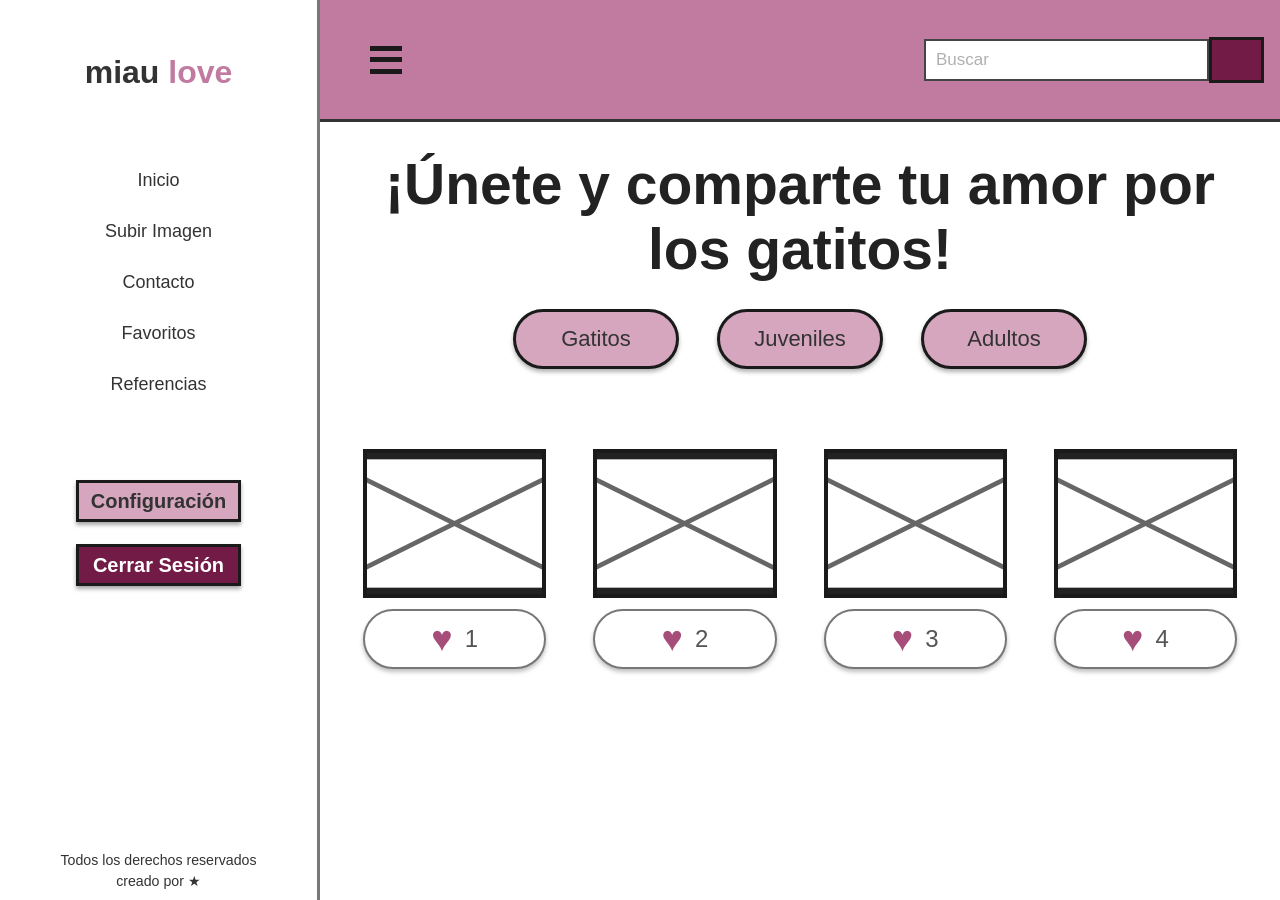
<file: certificacion1/index.html>
<!DOCTYPE html>
<html lang="es"> <!-- Idioma español -->
  <head>
    <meta charset="UTF-8" />
    <meta name="viewport" content="width=device-width, initial-scale=1.0" />
    <title>Miau Love</title>
    <link rel="stylesheet" href="style.css" />   <!-- Conexión a CSS -->
    <script src="script.js" defer></script>    <!-- Conexión a JS -->
  </head>

  <body>
    <!-- Barra lateral -->
    <aside class="sidebar">
      <div class="logo">
        <p class="nombre-logo">
          <span class="miau">miau</span>
          <span class="love">love</span>
        </p>
      </div>

      <nav class="menu-lateral">
        <ul class="lista-menu">
          <li><button class="opcion-menu">Inicio</button></li>
          <li><button class="opcion-menu">Subir Imagen</button></li>
          <li><button class="opcion-menu">Contacto</button></li>
          <li><button class="opcion-menu">Favoritos</button></li>
          <li><button class="opcion-menu">Referencias</button></li>
        </ul>

        <div class="botones-extra">
          <button class="boton-extra boton-configuracion">Configuración</button>
          <button class="boton-extra boton-sesion" id="boton-cerrar-sesion">Cerrar Sesión</button>
        </div>
      </nav>

      <footer class="pie-sidebar">
        <small>Todos los derechos reservados</small>
        <small>creado por ★</small>
      </footer>

    </aside>

    <!-- Contenido principal -->
    <div class="contenido" id="contenido">
      <header class="cabecera">
        <button class="boton-menu">
          <span></span>
          <span></span>
          <span></span>
        </button>

        <form class="buscador"  >
          <input class="campo-busqueda" placeholder="Buscar"/>
          <button class="boton-buscar" type="submit">
          </button>
        </form>
      </header>

      <main>
        <h1 class="titulo-principal">
          ¡Únete y comparte tu amor por<br />
          los gatitos!
        </h1>

        <section class="categorias" id="categorias">
          <button class="boton-categoria">Gatitos</button>
          <button class="boton-categoria">Juveniles</button>
          <button class="boton-categoria">Adultos</button>
        </section>


        <section class="galeria" id="galeria">
          <article class="tarjeta">
            <img class="foto" src="img/placeholder.svg"/>
            <p class="likes">
              <button class="boton-corazon">♥</button>
              <span class="numero-likes">1</span>
            </p>
          </article>

          <article class="tarjeta">
            <img class="foto" src="img/placeholder.svg"/>
            <p class="likes">
              <button class="boton-corazon">♥</button>
              <span class="numero-likes">2</span>
            </p>
          </article>

          <article class="tarjeta">
            <img class="foto" src="img/placeholder.svg"/>
            <p class="likes">
              <button class="boton-corazon">♥</button>
              <span class="numero-likes">3</span>
            </p>
          </article>

          <article class="tarjeta">
            <img class="foto" src="img/placeholder.svg"/>
            <p class="likes">
              <button class="boton-corazon">♥</button>
              <span class="numero-likes">4</span>
            </p>
          </article>
        </section>
      </main>
    </div>
  </body>
</html>
</file>
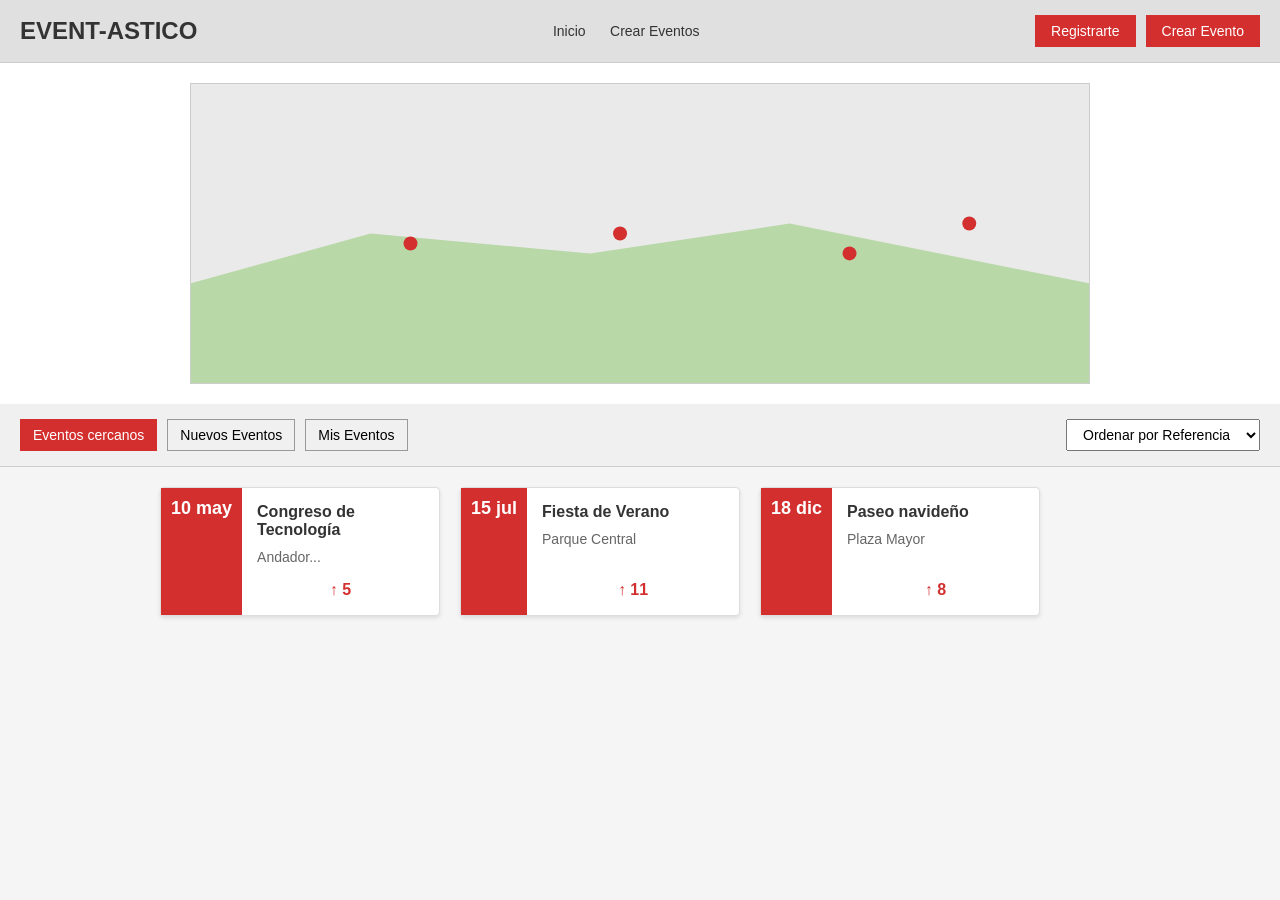
<file: certificacion2/index.html>
<!DOCTYPE html>
<html lang="es">
  <head>
    <meta charset="UTF-8" />
    <meta name="viewport" content="width=device-width, initial-scale=1.0" />
    <title>Event-Astico</title>
    <link rel="stylesheet" href="styles.css" />
    <script src="script.js" defer></script>
  </head>

  <body>
    <header class="cabecera">
      <div class="logo">EVENT-ASTICO</div>
      <nav class="navegacion">
        <a href="#">Inicio</a>
        <a href="#">Crear Eventos</a>
      </nav>
      <div class="acciones">
        <button class="btn-registrar">Registrarte</button>
        <button class="btn-crear" id="btn-crear-evento">Crear Evento</button>
      </div>
    </header>

    <section class="mapa-section">
      <img id="mapa" src="img/mapa1.svg" alt="Mapa de eventos" />
    </section>

    <section class="filtros">
      <button class="filtro activo">Eventos cercanos</button>
      <button class="filtro" id="btn-nuevos-eventos">Nuevos Eventos</button>
      <button class="filtro">Mis Eventos</button>
      <select class="orden">
        <option>Ordenar por Referencia</option>
      </select>
    </section>

    <main class="galeria">
      <article class="tarjeta">
        <div class="fecha">10 may</div>
        <div class="contenido-tarjeta">
          <h3 class="titulo">Congreso de Tecnología</h3>
          <p class="lugar">Andador...</p>
          <button class="btn-asistentes">↑ 5</button>
        </div>
      </article>

      <article class="tarjeta">
        <div class="fecha">15 jul</div>
        <div class="contenido-tarjeta">
          <h3 class="titulo">Fiesta de Verano</h3>
          <p class="lugar">Parque Central</p>
          <button class="btn-asistentes">↑ 11</button>
        </div>
      </article>

      <article class="tarjeta">
        <div class="fecha">18 dic</div>
        <div class="contenido-tarjeta">
          <h3 class="titulo">Paseo navideño</h3>
          <p class="lugar">Plaza Mayor</p>
          <button class="btn-asistentes">↑ 8</button>
        </div>
      </article>
    </main>
  </body>
</html>
</file>
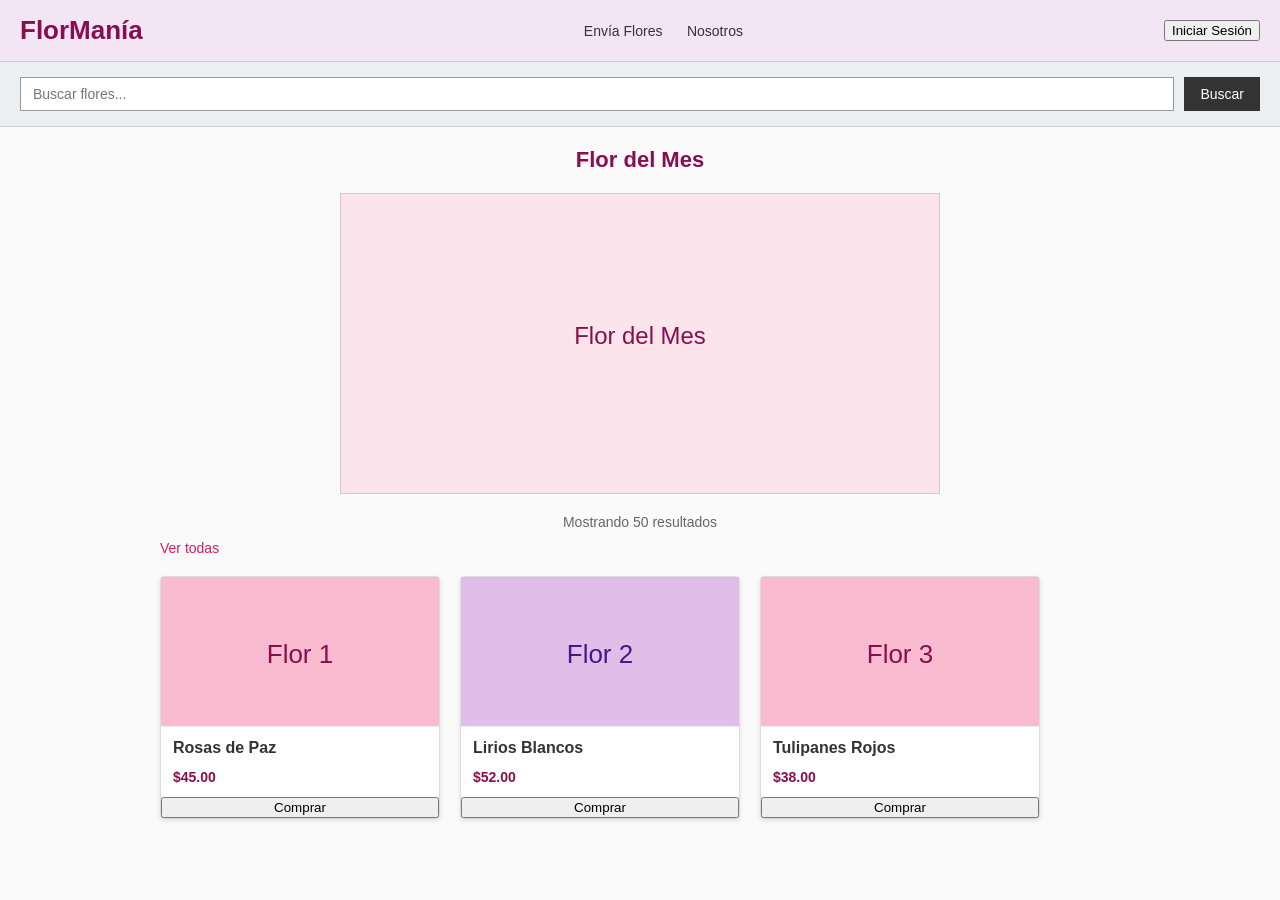
<file: certificacion3/index.html>
<!DOCTYPE html>
<html lang="es">
  <head>
    <meta charset="UTF-8" />
    <meta name="viewport" content="width=device-width, initial-scale=1.0" />
    <title>FlorManía</title>
    <link rel="stylesheet" href="style.css" />
    <script src="script.js" defer></script>
  </head>

  <body>
    <header class="cabecera">
      <div class="logo">FlorManía</div>
      <nav class="navegacion">
        <a href="#" id="link-flores">Envía Flores</a>
        <a href="#">Nosotros</a>
      </nav>
      <div class="acciones">
        <button class="btn-sesion" id="btn-iniciar-sesion">Iniciar Sesión</button>
      </div>
    </header>

    <section class="buscador">
      <input type="text" placeholder="Buscar flores..." />
      <button class="btn-buscar">Buscar</button>
    </section>

    <main class="principal">
      <h1 class="titulo-destacado">Flor del Mes</h1>

      <div class="flor-destacada">
        <img id="imagen-flor" src="img/flor-mes.svg" alt="Flor del mes" />
      </div>

      <p class="resultados">Mostrando 50 resultados</p>
      <a href="#" class="ver-todas">Ver todas</a>

      <section class="galeria">
        <article class="tarjeta">
          <img src="img/flor1.svg" alt="Rosas de Paz" />
          <h3>Rosas de Paz</h3>
          <p class="precio">$45.00</p>
          <button class="btn-comprar">Comprar</button>
        </article>

        <article class="tarjeta">
          <img src="img/flor2.svg" alt="Lirios Blancos" />
          <h3>Lirios Blancos</h3>
          <p class="precio">$52.00</p>
          <button class="btn-comprar">Comprar</button>
        </article>

        <article class="tarjeta">
          <img src="img/flor3.svg" alt="Tulipanes Rojos" />
          <h3>Tulipanes Rojos</h3>
          <p class="precio">$38.00</p>
          <button class="btn-comprar">Comprar</button>
        </article>
      </section>
    </main>
  </body>
</html>
</file>
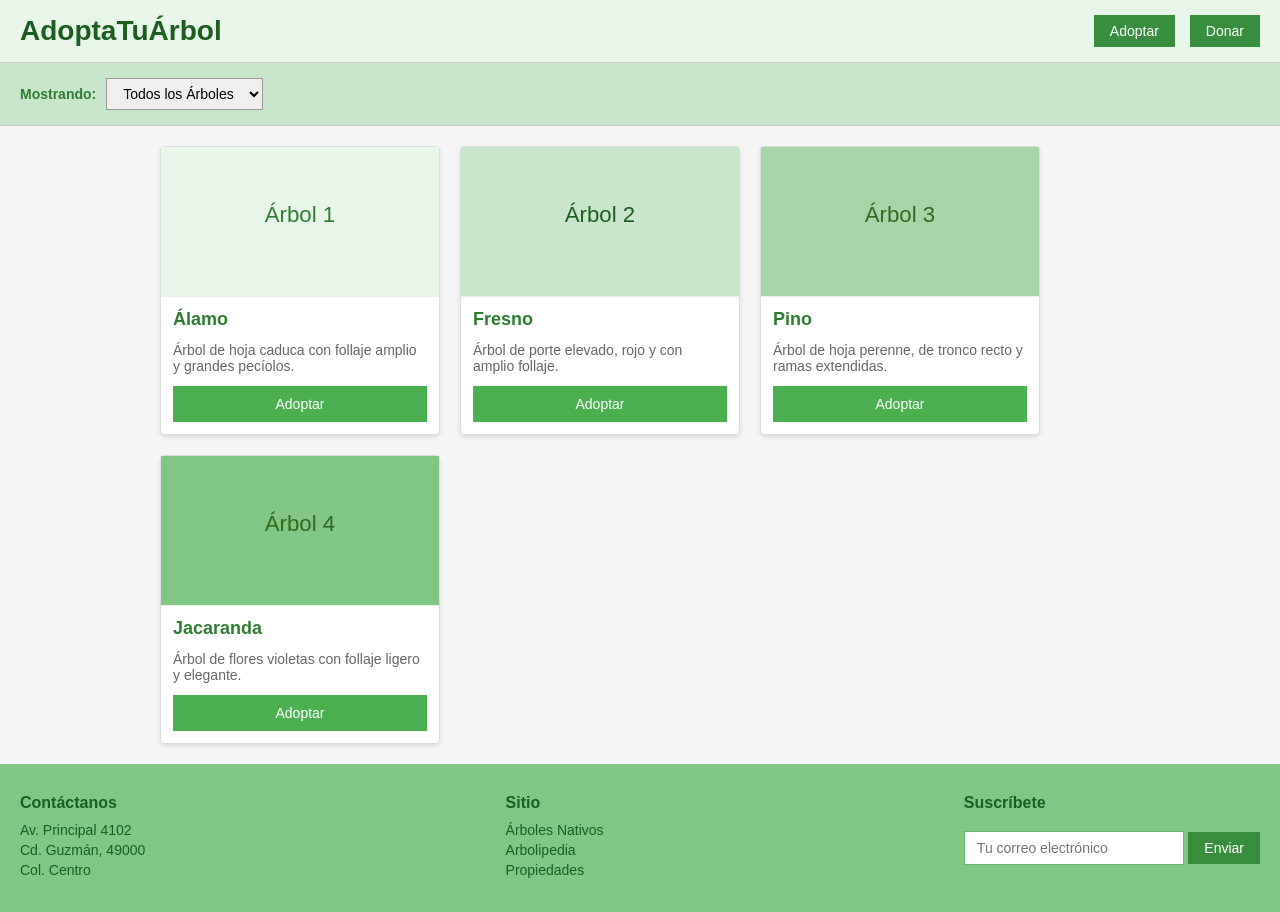
<file: certificacion4/index.html>
<!DOCTYPE html>
<html lang="es">
  <head>
    <meta charset="UTF-8" />
    <meta name="viewport" content="width=device-width, initial-scale=1.0" />
    <title>AdoptaTuÁrbol</title>
    <link rel="stylesheet" href="style.css" />
    <script src="script.js" defer></script>
  </head>

  <body>
    <header class="cabecera">
      <div class="logo">AdoptaTuÁrbol</div>
      <nav class="navegacion">
        <button class="btn-adoptar">Adoptar</button>
        <button class="btn-donar" id="btn-donar">Donar</button>
      </nav>
    </header>

    <section class="filtro">
      <span class="texto-filtro" id="texto-filtro">Mostrando:</span>
      <select class="select-filtro" id="select-filtro">
        <option>Todos los Árboles</option>
        <option>Árboles Frutales</option>
        <option>Árboles Nativos</option>
      </select>
    </section>

    <main class="principal">
      <section class="galeria-arboles">
        <article class="tarjeta-arbol">
          <img src="img/arbol1.svg" alt="Álamo" />
          <h3>Álamo</h3>
          <p class="descripcion">Árbol de hoja caduca con follaje amplio y grandes pecíolos.</p>
          <button class="btn-adoptar-arbol">Adoptar</button>
        </article>

        <article class="tarjeta-arbol">
          <img src="img/arbol2.svg" alt="Fresno" />
          <h3>Fresno</h3>
          <p class="descripcion">Árbol de porte elevado, rojo y con amplio follaje.</p>
          <button class="btn-adoptar-arbol">Adoptar</button>
        </article>

        <article class="tarjeta-arbol">
          <img src="img/arbol3.svg" alt="Pino" />
          <h3>Pino</h3>
          <p class="descripcion">Árbol de hoja perenne, de tronco recto y ramas extendidas.</p>
          <button class="btn-adoptar-arbol">Adoptar</button>
        </article>

        <article class="tarjeta-arbol">
          <img src="img/arbol4.svg" alt="Jacaranda" />
          <h3>Jacaranda</h3>
          <p class="descripcion">Árbol de flores violetas con follaje ligero y elegante.</p>
          <button class="btn-adoptar-arbol">Adoptar</button>
        </article>
      </section>
    </main>

    <footer class="pie-pagina">
      <div class="contacto">
        <h4>Contáctanos</h4>
        <p>Av. Principal 4102</p>
        <p>Cd. Guzmán, 49000</p>
        <p>Col. Centro</p>
      </div>
      <div class="enlaces">
        <h4>Sitio</h4>
        <p>Árboles Nativos</p>
        <p>Arbolipedia</p>
        <p>Propiedades</p>
      </div>
      <div class="suscribete">
        <h4>Suscríbete</h4>
        <input type="text" placeholder="Tu correo electrónico" />
        <button class="btn-suscribir">Enviar</button>
      </div>
    </footer>
  </body>
</html>
</file>
<file: certificacion1/style.css>
/* Configuración general */
* {
  box-sizing: border-box; /* Hace que el ancho y alto incluyan el relleno y el borde, evitando que el elemento se agrande más de lo definido */
}

body {
  margin: 0; /* Elimina el espacio predeterminado que el navegador deja alrededor de la página */
  min-height: 100vh; /* Hace que el cuerpo ocupe al menos toda la altura de la pantalla */
  display: flex; /* Activa Flexbox para organizar los elementos principales del cuerpo en una fila o columna */
  background-color: #ffffff; /* Fondo blanco de la página */
  font-family: "Trebuchet MS", "Segoe UI", Verdana, sans-serif; /* Tipo de letra usado en todo el texto */
  color: #333333; /* Color oscuro para el texto principal */
}

/* Barra lateral */
.sidebar {
  width: 25%; /* Ocupa una cuarta parte del ancho total de la pantalla */
  display: flex; /* Activa Flexbox para organizar los elementos de la barra lateral */
  flex-direction: column; /* Apila los elementos uno debajo de otro en la barra lateral */
  align-items: center; /* Centra los elementos horizontalmente dentro de la barra lateral */
  text-align: center; /* Centra el texto dentro de la barra lateral */
  background-color: #ffffff; /* Fondo blanco de la barra lateral */
  border-right: 3px solid #777777; /* Línea gris gruesa a la derecha que separa la barra lateral del resto */
  padding-top: 55px; /* Espacio interno en la parte superior de la barra lateral */
  padding-bottom: 8px; /* Espacio interno en la parte inferior de la barra lateral */
}

.logo {
  display: flex; /* Activa Flexbox para organizar los elementos del logo */
  flex-direction: column; /* Apila el nombre y el icono uno debajo de otro */
  align-items: center; /* Centra los elementos del logo horizontalmente */
  gap: 12px; /* Espacio de 12 píxeles entre el nombre y el icono del gato */
}

.nombre-logo {
  margin: 0; /* Elimina el espacio predeterminado alrededor del nombre del logo */
  font-size: 32px; /* Tamaño grande para el nombre "miau love" */
  font-weight: 700; /* Pone el nombre en negrita */
  line-height: 1.1; /* Espacio reducido entre líneas del nombre */
}

.miau {
  color: #333333; /* Color oscuro para la palabra "miau" */
}

.love {
  color: #c27ba0; /* Color rosado para la palabra "love" */
}

.icono-gato {
  display: block; /* Hace que el icono se comporte como un bloque, ocupando su propia línea */
}

.menu-lateral {
  margin-top: 80px; /* Espacio arriba del menú para separarlo del logo */
}

.lista-menu {
  margin: 0; /* Elimina el margen predeterminado de la lista */
  padding: 0; /* Elimina el relleno predeterminado de la lista */
  list-style: none; /* Quita los puntos o viñetas que ponen las listas por defecto */
  display: flex; /* Activa Flexbox para organizar las opciones del menú */
  flex-direction: column; /* Apila las opciones una debajo de otra */
  gap: 30px; /* Espacio de 30 píxeles entre cada opción del menú */
}

.opcion-menu {
  background: none; /* Quita el fondo predeterminado del botón */
  border: none; /* Quita el borde predeterminado del botón */
  font-family: inherit; /* Usa la misma fuente que el resto de la página */
  font-size: 18px; /* Tamaño del texto de las opciones del menú */
  color: #333333; /* Color oscuro para el texto de las opciones */
  padding: 0; /* Sin relleno interno en los botones de opciones */
  cursor: pointer; /* Muestra una manita al pasar el mouse, indicando que es clickeable */
}

.opcion-menu:hover {
  color: #c27ba0; /* Cambia el texto a color rosado cuando el usuario pasa el mouse sobre la opción */
}

.botones-extra {
  margin-top: 85px; /* Espacio arriba del contenedor de botones extra */
  display: flex; /* Activa Flexbox para organizar los botones extra */
  flex-direction: column; /* Apila los botones uno debajo de otro */
  align-items: center; /* Centra los botones horizontalmente */
  gap: 22px; /* Espacio de 22 píxeles entre los botones extra */
}

.boton-extra {
  width: 165px; /* Ancho fijo de 165 píxeles para los botones */
  height: 42px; /* Alto fijo de 42 píxeles para los botones */
  border: 3px solid #1a1a1a; /* Borde negro grueso alrededor del botón */
  border-radius: 0; /* Esquinas rectas, sin redondear */
  font-family: inherit; /* Usa la misma fuente que el resto de la página */
  font-size: 20px; /* Tamaño del texto de los botones extra */
  font-weight: 700; /* Texto en negrita */
  box-shadow: 0 3px 4px rgba(0, 0, 0, 0.35); /* Sombra debajo del botón para dar profundidad */
  cursor: pointer; /* Muestra una manita al pasar el mouse */
}

.boton-configuracion {
  background-color: #d5a6bd; /* Fondo rosado claro para el botón de configuración */
  color: #333333; /* Texto oscuro en el botón de configuración */
}

.boton-sesion {
  background-color: #721b46; /* Fondo magenta oscuro para el botón de cerrar sesión */
  color: #ffffff; /* Texto blanco en el botón de cerrar sesión */
}

.pie-sidebar {
  margin-top: auto; /* Empuja el pie de la barra lateral hacia abajo, ocupando el espacio sobrante */
  line-height: 1.5; /* Espacio entre líneas del texto del pie */
  font-size: 17px; /* Tamaño pequeño para el texto del pie */
  color: #333333; /* Color oscuro para el texto del pie */
}

.pie-sidebar small {
  display: block; /* Hace que cada línea del pie ocupe su propia fila */
}

/* Contenido principal */
.contenido {
  flex: 1; /* Hace que el contenido ocupe todo el espacio sobrante después de la barra lateral */
  min-width: 0; /* Evita que el contenido se desborde horizontalmente */
  display: flex; /* Activa Flexbox para organizar el encabezado y el contenido principal */
  flex-direction: column; /* Apila el encabezado y el contenido uno debajo de otro */
}

.cabecera {
  height: 122px; /* Alto fijo de 122 píxeles para el encabezado rosado */
  display: flex; /* Activa Flexbox para organizar el encabezado */
  justify-content: space-between; /* Distribuye los elementos dejando el máximo espacio entre ellos (hamburguesa a la izquierda, buscador a la derecha) */
  align-items: center; /* Centra los elementos verticalmente dentro del encabezado */
  padding: 0 16px 0 50px; /* Espacio interno: 0 arriba, 16 a la derecha, 0 abajo, 50 a la izquierda */
  background-color: #c27ba0; /* Fondo rosado del encabezado */
  border-bottom: 3px solid #333333; /* Línea negra gruesa debajo del encabezado que lo separa del contenido */
}

.boton-menu {
  width: 32px; /* Ancho del botón del menú hamburguesa */
  height: 28px; /* Alto del botón del menú hamburguesa */
  background: none; /* Sin fondo propio */
  border: none; /* Sin borde propio */
  padding: 0; /* Sin relleno interno */
  display: flex; /* Activa Flexbox para organizar las tres líneas de la hamburguesa */
  flex-direction: column; /* Apila las tres líneas una debajo de otra */
  justify-content: space-between; /* Distribuye las líneas con espacio entre ellas */
  cursor: pointer; /* Muestra una manita al pasar el mouse */
}

.boton-menu span {
  width: 100%; /* Cada línea ocupa todo el ancho del botón */
  height: 5px; /* Grosor de cada línea de la hamburguesa */
  background-color: #1a1a1a; /* Color negro oscuro de las líneas */
}

.buscador {
  display: flex; /* Activa Flexbox para organizar el campo de búsqueda y el botón */
  align-items: center; /* Centra el campo y el botón verticalmente */
}

.campo-busqueda {
  width: 285px; /* Ancho fijo del campo de texto */
  height: 42px; /* Alto fijo del campo de texto */
  border: 2px solid #444444; /* Borde gris oscuro alrededor del campo de texto */
  background-color: #ffffff; /* Fondo blanco del campo de texto */
  border-radius: 0; /* Esquinas rectas, sin redondear */
  padding: 0 10px; /* Espacio interno a los lados para que el texto no pegue al borde */
  font-family: inherit; /* Usa la misma fuente que el resto de la página */
  font-size: 17px; /* Tamaño del texto escrito en el buscador */
  color: #333333; /* Color oscuro del texto escrito */
}

.campo-busqueda::placeholder {
  color: #b0b0b0; /* Color gris claro del texto de ayuda (placeholder) */
}

.boton-buscar {
  width: 55px; /* Ancho del botón de búsqueda */
  height: 46px; /* Alto del botón de búsqueda */
  background-color: #721b46; /* Fondo magenta oscuro del botón */
  border: 3px solid #1a1a1a; /* Borde negro grueso alrededor del botón */
  border-radius: 0; /* Esquinas rectas, sin redondear */
  padding: 0; /* Sin relleno interno */
  display: flex; /* Activa Flexbox para centrar el icono */
  justify-content: center; /* Centra el icono horizontalmente */
  align-items: center; /* Centra el icono verticalmente */
  cursor: pointer; /* Muestra una manita al pasar el mouse */
}

/* Título y categorías */
.titulo-principal {
  margin: 30px 0 0; /* Espacio arriba de 30 píxeles, sin espacio a los lados ni abajo */
  text-align: center; /* Centra el texto del título */
  font-size: 57px; /* Tamaño grande del título principal */
  line-height: 65px; /* Espacio amplio entre las dos líneas del título */
  font-weight: 700; /* Título en negrita */
  color: #222222; /* Color casi negro del título */
}

.categorias {
  margin-top: 27px; /* Espacio arriba de los botones de categoría */
  display: flex; /* Activa Flexbox para poner los botones en fila */
  justify-content: center; /* Centra los botones horizontalmente */
  gap: 38px; /* Espacio de 38 píxeles entre los botones de categoría */
}

.boton-categoria {
  width: 166px; /* Ancho fijo del botón de categoría */
  height: 60px; /* Alto fijo del botón de categoría */
  border-radius: 999px; /* Redondea las esquinas lo máximo posible, formando una píldora */
  border: 3px solid #1a1a1a; /* Borde negro grueso alrededor del botón */
  background-color: #d5a6bd; /* Fondo rosado claro del botón */
  color: #333333; /* Texto oscuro del botón */
  font-family: inherit; /* Usa la misma fuente que el resto de la página */
  font-size: 22px; /* Tamaño del texto del botón de categoría */
  box-shadow: 0 3px 4px rgba(0, 0, 0, 0.3); /* Sombra suave debajo del botón */
  cursor: pointer; /* Muestra una manita al pasar el mouse */
}

.boton-categoria.activa {
  background-color: #a64d79; /* Cuando está activo, el fondo cambia a magenta */
  color: #1a1a1a; /* Cuando está activo, el texto cambia a oscuro */
}

/* Galería */
.galeria {
  margin-top: 80px; /* Espacio arriba de la galería */
  padding: 0 43px; /* Espacio interno a los lados de la galería */
  display: flex; /* Activa Flexbox para poner las tarjetas en fila */
  gap: 47px; /* Espacio de 47 píxeles entre las tarjetas */
}

.tarjeta {
  flex: 1; /* Todas las tarjetas tienen el mismo ancho */
  min-width: 0; /* Evita que el contenido desborde la tarjeta */
  display: flex; /* Activa Flexbox dentro de la tarjeta */
  flex-direction: column; /* Apila la imagen y el contador uno debajo de otro */
}

.foto {
  width: 100%; /* La imagen ocupa todo el ancho de la tarjeta */
  aspect-ratio: 37 / 30; /* Mantiene una proporción fija entre ancho y alto */
  object-fit: cover; /* La imagen se ajusta al espacio sin deformarse */
  border: 4px solid #1a1a1a; /* Borde negro grueso alrededor de la imagen */
  display: block; /* Hace que la imagen se comporte como un bloque */
}

.likes {
  margin: 11px 0 0; /* Espacio arriba de 11 píxeles para separar de la imagen */
  height: 60px; /* Alto fijo de 60 píxeles para el contador */
  background-color: #ffffff; /* Fondo blanco del contador */
  border: 2px solid #777777; /* Borde gris alrededor del contador */
  border-radius: 999px; /* Forma de píldora con esquinas totalmente redondeadas */
  display: flex; /* Activa Flexbox para organizar el corazón y el número */
  justify-content: center; /* Centra los elementos horizontalmente dentro del contador */
  align-items: center; /* Centra los elementos verticalmente dentro del contador */
  gap: 12px; /* Espacio de 12 píxeles entre el corazón y el número */
  box-shadow: 0 3px 4px rgba(0, 0, 0, 0.25); /* Sombra suave debajo del contador */
}

.boton-corazon {
  background: none; /* Sin fondo propio */
  border: none; /* Sin borde propio */
  padding: 0; /* Sin relleno interno */
  color: #a64d79; /* Color magenta del símbolo del corazón */
  font-size: 36px; /* Tamaño grande del corazón */
  line-height: 1; /* Espacio reducido entre líneas */
  cursor: pointer; /* Muestra una manita al pasar el mouse */
}

.numero-likes {
  font-size: 24px; /* Tamaño del número de me gusta */
  color: #555555; /* Color gris del número de me gusta */
}

/* Elementos ocultos o de apoyo */
.formulario-sesion {
  margin-top: 20px; /* Espacio arriba del formulario */
  padding: 15px; /* Espacio interno del formulario */
  background-color: #f5f5f5; /* Fondo gris muy claro del formulario */
  border: 1px solid #cccccc; /* Borde gris claro alrededor del formulario */
}

.mensaje-busqueda {
  margin-top: 20px; /* Espacio arriba del mensaje */
  font-size: 18px; /* Tamaño normal del texto del mensaje */
  color: #555555; /* Color gris medio del texto del mensaje */
}

/* Oculta la barra lateral al pulsar el menú */
.sidebar.oculta {
  display: none; /* Cuando se agrega esta clase, la barra lateral desaparece completamente */
}
</file>
<file: certificacion2/styles.css>
/* Configuración general */
* {
  box-sizing: border-box; /* Hace que el ancho y alto incluyan el relleno y el borde, evitando que el elemento se agrande más de lo definido */
}

body {
  margin: 0; /* Elimina el espacio predeterminado que el navegador deja alrededor de la página */
  font-family: Arial, Helvetica, sans-serif; /* Tipo de letra usado en todo el texto */
  background-color: #f5f5f5; /* Fondo gris muy claro de la página */
}

/* Cabecera */
.cabecera {
  background-color: #e0e0e0; /* Fondo gris claro del encabezado */
  padding: 15px 20px; /* Espacio interno: 15 arriba y abajo, 20 a los lados */
  display: flex; /* Activa Flexbox para organizar el encabezado */
  justify-content: space-between; /* Distribuye los elementos dejando el máximo espacio entre ellos */
  align-items: center; /* Centra los elementos verticalmente dentro del encabezado */
  border-bottom: 1px solid #ccc; /* Línea gris delgada debajo del encabezado */
}

.logo {
  font-size: 24px; /* Tamaño del nombre del sitio en el encabezado */
  font-weight: bold; /* Nombre del sitio en negrita */
  color: #333; /* Color oscuro del logo */
}

.navegacion a {
  margin-left: 20px; /* Espacio a la izquierda de cada enlace para separarlos */
  text-decoration: none; /* Quita el subrayado predeterminado de los enlaces */
  color: #333; /* Color oscuro de los enlaces de navegación */
  font-size: 14px; /* Tamaño del texto de los enlaces */
}

.acciones {
  display: flex; /* Activa Flexbox para organizar los botones de acciones */
  gap: 10px; /* Espacio de 10 píxeles entre los botones */
}

.btn-registrar,
.btn-crear {
  background-color: #d32f2f; /* Fondo rojo para los botones de acciones */
  color: white; /* Texto blanco en los botones */
  border: none; /* Sin borde predeterminado */
  padding: 8px 16px; /* Espacio interno: 8 arriba y abajo, 16 a los lados */
  cursor: pointer; /* Muestra una manita al pasar el mouse */
  font-size: 14px; /* Tamaño del texto de los botones */
}

/* Mapa */
.mapa-section {
  padding: 20px; /* Espacio interno alrededor del mapa */
  background-color: #fff; /* Fondo blanco de la sección del mapa */
}

.mapa-section img {
  width: 100%; /* La imagen ocupa todo el ancho disponible */
  max-width: 900px; /* Pero nunca más de 900 píxeles de ancho */
  display: block; /* Hace que la imagen se comporte como un bloque */
  margin: 0 auto; /* Centra la imagen horizontalmente */
  border: 1px solid #ccc; /* Borde gris delgado alrededor de la imagen */
}

/* Filtros */
.filtros {
  display: flex; /* Activa Flexbox para organizar los filtros */
  gap: 10px; /* Espacio de 10 píxeles entre los filtros */
  padding: 15px 20px; /* Espacio interno: 15 arriba y abajo, 20 a los lados */
  background-color: #f0f0f0; /* Fondo gris claro de la sección de filtros */
  border-bottom: 1px solid #ccc; /* Línea gris delgada debajo de los filtros */
}

.filtro {
  background: none; /* Sin fondo propio */
  border: 1px solid #999; /* Borde gris alrededor del botón de filtro */
  padding: 6px 12px; /* Espacio interno: 6 arriba y abajo, 12 a los lados */
  cursor: pointer; /* Muestra una manita al pasar el mouse */
  font-size: 14px; /* Tamaño del texto del filtro */
}

.filtro.activo {
  background-color: #d32f2f; /* Cuando está activo, el fondo cambia a rojo */
  color: white; /* Cuando está activo, el texto se pone blanco */
  border-color: #d32f2f; /* Cuando está activo, el borde cambia a rojo */
}

select.orden {
  margin-left: auto; /* Empuja el selector a la derecha, ocupando el espacio sobrante */
  padding: 6px 12px; /* Espacio interno del selector */
  font-size: 14px; /* Tamaño del texto del selector */
}

/* Galería de tarjetas */
.galeria {
  max-width: 1000px; /* Ancho máximo de 1000 píxeles para la galería */
  margin: 20px auto; /* Espacio arriba y abajo de 20 píxeles, y centrado horizontalmente */
  padding: 0 20px; /* Espacio interno a los lados de la galería */
  display: flex; /* Activa Flexbox para organizar las tarjetas */
  flex-wrap: wrap; /* Permite que las tarjetas pasen a la siguiente línea si no caben */
  gap: 20px; /* Espacio de 20 píxeles entre las tarjetas */
}

.tarjeta {
  background-color: white; /* Fondo blanco de la tarjeta */
  border: 1px solid #ddd; /* Borde gris claro alrededor de la tarjeta */
  border-radius: 4px; /* Esquinas ligeramente redondeadas */
  width: 280px; /* Ancho fijo de 280 píxeles para cada tarjeta */
  display: flex; /* Activa Flexbox dentro de la tarjeta */
  box-shadow: 0 2px 4px rgba(0, 0, 0, 0.1); /* Sombra suave debajo de la tarjeta para darle profundidad */
}

.fecha {
  background-color: #d32f2f; /* Fondo rojo para la fecha */
  color: white; /* Texto blanco en la fecha */
  padding: 10px; /* Espacio interno alrededor del texto de la fecha */
  font-weight: bold; /* Texto de la fecha en negrita */
  font-size: 18px; /* Tamaño del texto de la fecha */
  text-align: center; /* Centra el texto de la fecha */
  min-width: 60px; /* Ancho mínimo de 60 píxeles para la fecha */
}

.contenido-tarjeta {
  padding: 15px; /* Espacio interno dentro de la tarjeta */
  flex: 1; /* Hace que el contenido ocupe el espacio sobrante dentro de la tarjeta */
  display: flex; /* Activa Flexbox dentro del contenido de la tarjeta */
  flex-direction: column; /* Apila los elementos uno debajo de otro */
}

.titulo {
  margin: 0 0 10px 0; /* Espacio abajo de 10 píxeles para separar del lugar */
  font-size: 16px; /* Tamaño del título del evento */
  color: #333; /* Color oscuro del título del evento */
}

.lugar {
  margin: 0 0 15px 0; /* Espacio abajo de 15 píxeles para separar del botón */
  font-size: 14px; /* Tamaño del texto del lugar */
  color: #666; /* Color gris medio del texto del lugar */
}

.btn-asistentes {
  background: none; /* Sin fondo propio */
  border: none; /* Sin borde propio */
  color: #d32f2f; /* Color rojo del texto del botón */
  font-weight: bold; /* Texto del botón en negrita */
  font-size: 16px; /* Tamaño del texto del botón */
  cursor: pointer; /* Muestra una manita al pasar el mouse */
  margin-top: auto; /* Empuja el botón hacia abajo dentro de la tarjeta */
}
</file>
<file: certificacion3/style.css>
/* Configuración general */
* {
  box-sizing: border-box; /* Hace que el ancho y alto incluyan el relleno y el borde, evitando que el elemento se agrande más de lo definido */
}

body {
  margin: 0; /* Elimina el espacio predeterminado que el navegador deja alrededor de la página */
  font-family: Arial, Helvetica, sans-serif; /* Tipo de letra usado en todo el texto */
  background-color: #fafafa; /* Fondo gris muy claro de la página */
  color: #333; /* Color oscuro para el texto principal */
}

/* Cabecera */
.cabecera {
  background-color: #f3e5f5; /* Fondo rosa claro del encabezado */
  padding: 15px 20px; /* Espacio interno: 15 arriba y abajo, 20 a los lados */
  display: flex; /* Activa Flexbox para organizar el encabezado */
  justify-content: space-between; /* Distribuye los elementos dejando el máximo espacio entre ellos */
  align-items: center; /* Centra los elementos verticalmente dentro del encabezado */
  border-bottom: 1px solid #ccc; /* Línea gris delgada debajo del encabezado */
}

.logo {
  font-size: 26px; /* Tamaño del nombre del sitio en el encabezado */
  font-weight: bold; /* Nombre del sitio en negrita */
  color: #880e4f; /* Color púrpura del logo */
}

.navegacion a {
  margin-left: 20px; /* Espacio a la izquierda de cada enlace para separarlos */
  text-decoration: none; /* Quita el subrayado predeterminado de los enlaces */
  color: #333; /* Color oscuro de los enlaces de navegación */
  font-size: 14px; /* Tamaño del texto de los enlaces */
}

.acciones {
  display: flex; /* Activa Flexbox para organizar los botones de acciones */
  gap: 10px; /* Espacio de 10 píxeles entre los botones */
}

.btn-enviar,
.btn-crear {
  background-color: #d81b60; /* Fondo rosa para los botones de acciones */
  color: white; /* Texto blanco en los botones */
  border: none; /* Sin borde predeterminado */
  padding: 8px 16px; /* Espacio interno: 8 arriba y abajo, 16 a los lados */
  cursor: pointer; /* Muestra una manita al pasar el mouse */
  font-size: 14px; /* Tamaño del texto de los botones */
}

/* Buscador */
.buscador {
  padding: 15px 20px; /* Espacio interno: 15 arriba y abajo, 20 a los lados */
  background-color: #eceff1; /* Fondo gris claro de la sección de búsqueda */
  border-bottom: 1px solid #ccc; /* Línea gris delgada debajo del buscador */
  display: flex; /* Activa Flexbox para organizar el campo y el botón de búsqueda */
  gap: 10px; /* Espacio de 10 píxeles entre el campo y el botón */
}

.buscador input {
  flex: 1; /* Hace que el campo ocupe todo el espacio sobrante dentro del buscador */
  padding: 8px 12px; /* Espacio interno: 8 arriba y abajo, 12 a los lados */
  border: 1px solid #999; /* Borde gris alrededor del campo de texto */
  font-size: 14px; /* Tamaño del texto del campo */
}

.btn-buscar {
  background-color: #333; /* Fondo oscuro del botón de búsqueda */
  color: white; /* Texto blanco en el botón de búsqueda */
  border: none; /* Sin borde predeterminado */
  padding: 8px 16px; /* Espacio interno: 8 arriba y abajo, 16 a los lados */
  cursor: pointer; /* Muestra una manita al pasar el mouse */
  font-size: 14px; /* Tamaño del texto del botón de búsqueda */
}

/* Contenido principal */
.principal {
  max-width: 1000px; /* Ancho máximo de 1000 píxeles para el contenido */
  margin: 20px auto; /* Espacio arriba y abajo de 20 píxeles, y centrado horizontalmente */
  padding: 0 20px; /* Espacio interno a los lados del contenido */
}

.titulo-destacado {
  text-align: center; /* Centra el texto del título */
  font-size: 22px; /* Tamaño del título destacado */
  color: #880e4f; /* Color púrpura del título destacado */
  margin-bottom: 20px; /* Espacio abajo de 20 píxeles para separar del siguiente contenido */
}

.flor-destacada {
  text-align: center; /* Centra el contenido de la flor destacada */
  margin-bottom: 20px; /* Espacio abajo de 20 píxeles para separar del siguiente contenido */
}

.flor-destacada img {
  width: 100%; /* La imagen ocupa todo el ancho disponible */
  max-width: 600px; /* Pero nunca más de 600 píxeles de ancho */
  height: auto; /* Mantiene la proporción original de la imagen */
  border: 1px solid #ccc; /* Borde gris delgado alrededor de la imagen */
  display: block; /* Hace que la imagen se comporte como un bloque */
  margin: 0 auto; /* Centra la imagen horizontalmente */
}

.resultados {
  text-align: center; /* Centra el texto del mensaje de resultados */
  font-size: 14px; /* Tamaño del texto de resultados */
  color: #666; /* Color gris medio del texto de resultados */
  margin: 10px 0; /* Espacio arriba y abajo de 10 píxeles */
}

.ver-todas {
  display: block; /* Hace que el enlace ocupe su propia línea */
  margin: 0 auto 20px auto; /* Centra horizontalmente y deja espacio abajo de 20 píxeles */
  text-decoration: none; /* Quita el subrayado del enlace */
  color: #d81b60; /* Color rosa del enlace */
  font-size: 14px; /* Tamaño del texto del enlace */
}

/* Galería */
.galeria {
  display: flex; /* Activa Flexbox para organizar las tarjetas */
  flex-wrap: wrap; /* Permite que las tarjetas pasen a la siguiente línea si no caben */
  gap: 20px; /* Espacio de 20 píxeles entre las tarjetas */
}

.tarjeta {
  background-color: white; /* Fondo blanco de la tarjeta */
  border: 1px solid #ddd; /* Borde gris claro alrededor de la tarjeta */
  border-radius: 4px; /* Esquinas ligeramente redondeadas */
  width: 280px; /* Ancho fijo de 280 píxeles para cada tarjeta */
  display: flex; /* Activa Flexbox dentro de la tarjeta */
  flex-direction: column; /* Apila la imagen, título, precio y botón uno debajo de otro */
  box-shadow: 0 2px 4px rgba(0, 0, 0, 0.1); /* Sombra suave debajo de la tarjeta para darle profundidad */
}

.tarjeta img {
  width: 100%; /* La imagen ocupa todo el ancho de la tarjeta */
  height: 150px; /* Alto fijo de 150 píxeles para la imagen */
  object-fit: cover; /* La imagen se ajusta al espacio sin deformarse */
  border-bottom: 1px solid #eee; /* Borde gris claro debajo de la imagen */
}

.tarjeta h3 {
  margin: 12px; /* Espacio de 12 píxeles alrededor del título */
  font-size: 16px; /* Tamaño del título de la flor */
}

.precio {
  margin: 0 12px 12px 12px; /* Espacio a los lados y abajo del precio */
  font-size: 14px; /* Tamaño del texto del precio */
  color: #880e4f; /* Color púrpura del precio */
  font-weight: bold; /* Texto del precio en negrita */
}

.btn-agregar {
  background-color: #d81b60; /* Fondo rosa del botón */
  color: white; /* Texto blanco en el botón */
  border: none; /* Sin borde predeterminado */
  padding: 10px; /* Espacio interno del botón */
  cursor: pointer; /* Muestra una manita al pasar el mouse */
  font-size: 14px; /* Tamaño del texto del botón */
  margin: 0 12px 12px 12px; /* Espacio a los lados y abajo del botón */
}
</file>
<file: certificacion4/style.css>
/* Configuración general */
* {
  box-sizing: border-box; /* Hace que el ancho y alto incluyan el relleno y el borde, evitando que el elemento se agrande más de lo definido */
}

body {
  margin: 0; /* Elimina el espacio predeterminado que el navegador deja alrededor de la página */
  font-family: Arial, Helvetica, sans-serif; /* Tipo de letra usado en todo el texto */
  background-color: #f5f5f5; /* Fondo gris muy claro de la página */
  color: #333; /* Color oscuro para el texto principal */
}

/* Cabecera */
.cabecera {
  background-color: #e8f5e9; /* Fondo verde claro del encabezado */
  padding: 15px 20px; /* Espacio interno: 15 arriba y abajo, 20 a los lados */
  display: flex; /* Activa Flexbox para organizar el encabezado */
  justify-content: space-between; /* Distribuye los elementos dejando el máximo espacio entre ellos */
  align-items: center; /* Centra los elementos verticalmente dentro del encabezado */
  border-bottom: 1px solid #ccc; /* Línea gris delgada debajo del encabezado */
}

.logo {
  font-size: 28px; /* Tamaño del nombre del sitio en el encabezado */
  font-weight: bold; /* Nombre del sitio en negrita */
  color: #1b5e20; /* Color verde oscuro del logo */
}

.navegacion {
  display: flex; /* Activa Flexbox para organizar los botones del menú */
  gap: 15px; /* Espacio de 15 píxeles entre los botones */
}

.btn-adoptar,
.btn-donar {
  background-color: #388e3c; /* Fondo verde para los botones de acciones */
  color: white; /* Texto blanco en los botones */
  border: none; /* Sin borde predeterminado */
  padding: 8px 16px; /* Espacio interno: 8 arriba y abajo, 16 a los lados */
  cursor: pointer; /* Muestra una manita al pasar el mouse */
  font-size: 14px; /* Tamaño del texto de los botones */
}

/* Filtro */
.filtro {
  background-color: #c8e6c9; /* Fondo verde claro de la sección de filtro */
  padding: 15px 20px; /* Espacio interno: 15 arriba y abajo, 20 a los lados */
  display: flex; /* Activa Flexbox para organizar el filtro */
  align-items: center; /* Centra los elementos verticalmente dentro del filtro */
  gap: 10px; /* Espacio de 10 píxeles entre los elementos del filtro */
  border-bottom: 1px solid #ccc; /* Línea gris delgada debajo del filtro */
}

.texto-filtro {
  font-size: 14px; /* Tamaño del texto del filtro */
  font-weight: bold; /* Texto del filtro en negrita */
  color: #2e7d32; /* Color verde oscuro del texto del filtro */
}

.select-filtro {
  padding: 6px 12px; /* Espacio interno del selector */
  font-size: 14px; /* Tamaño del texto del selector */
  border: 1px solid #999; /* Borde gris alrededor del selector */
}

/* Contenido principal */
.principal {
  max-width: 1000px; /* Ancho máximo de 1000 píxeles para el contenido */
  margin: 20px auto; /* Espacio arriba y abajo de 20 píxeles, y centrado horizontalmente */
  padding: 0 20px; /* Espacio interno a los lados del contenido */
}

.galeria-arboles {
  display: flex; /* Activa Flexbox para organizar las tarjetas de árboles */
  flex-wrap: wrap; /* Permite que las tarjetas pasen a la siguiente línea si no caben */
  gap: 20px; /* Espacio de 20 píxeles entre las tarjetas */
}

/* Tarjeta de árbol */
.tarjeta-arbol {
  background-color: white; /* Fondo blanco de la tarjeta */
  border: 1px solid #ddd; /* Borde gris claro alrededor de la tarjeta */
  border-radius: 4px; /* Esquinas ligeramente redondeadas */
  width: 280px; /* Ancho fijo de 280 píxeles para cada tarjeta */
  display: flex; /* Activa Flexbox dentro de la tarjeta */
  flex-direction: column; /* Apila la imagen, título, descripción y botón uno debajo de otro */
  box-shadow: 0 2px 4px rgba(0, 0, 0, 0.1); /* Sombra suave debajo de la tarjeta para darle profundidad */
}

.tarjeta-arbol img {
  width: 100%; /* La imagen ocupa todo el ancho de la tarjeta */
  height: 150px; /* Alto fijo de 150 píxeles para la imagen */
  object-fit: cover; /* La imagen se ajusta al espacio sin deformarse */
  border-bottom: 1px solid #eee; /* Borde gris claro debajo de la imagen */
}

.tarjeta-arbol h3 {
  margin: 12px; /* Espacio de 12 píxeles alrededor del título */
  font-size: 18px; /* Tamaño del título del árbol */
  color: #2e7d32; /* Color verde oscuro del título del árbol */
}

.descripcion {
  margin: 0 12px 12px 12px; /* Espacio a los lados y abajo de la descripción */
  font-size: 14px; /* Tamaño del texto de la descripción */
  color: #666; /* Color gris medio del texto de la descripción */
}

.btn-adoptar-arbol {
  background-color: #4caf50; /* Fondo verde del botón */
  color: white; /* Texto blanco en el botón */
  border: none; /* Sin borde predeterminado */
  padding: 10px; /* Espacio interno del botón */
  cursor: pointer; /* Muestra una manita al pasar el mouse */
  font-size: 14px; /* Tamaño del texto del botón */
  margin: 0 12px 12px 12px; /* Espacio a los lados y abajo del botón */
}

/* Pie de página */
.pie-pagina {
  background-color: #81c784; /* Fondo verde medio del pie de página */
  padding: 30px 20px; /* Espacio interno: 30 arriba y abajo, 20 a los lados */
  display: flex; /* Activa Flexbox para organizar el pie de página */
  flex-wrap: wrap; /* Permite que las secciones pasen a la siguiente línea si no caben */
  gap: 40px; /* Espacio de 40 píxeles entre las secciones del pie */
  justify-content: space-between; /* Distribuye las secciones dejando el máximo espacio entre ellas */
  color: #1b5e20; /* Color verde oscuro del texto del pie de página */
}

.pie-pagina h4 {
  margin: 0 0 10px 0; /* Espacio abajo de 10 píxeles para separar del contenido */
  font-size: 16px; /* Tamaño del subtítulo del pie de página */
  font-weight: bold; /* Texto del subtítulo en negrita */
}

.pie-pagina p {
  margin: 4px 0; /* Espacio pequeño arriba y abajo de cada párrafo */
  font-size: 14px; /* Tamaño del texto de los párrafos */
}

.pie-pagina input {
  padding: 8px 12px; /* Espacio interno del campo de texto */
  border: 1px solid #66bb6a; /* Borde verde alrededor del campo de texto */
  font-size: 14px; /* Tamaño del texto del campo de texto */
  width: 220px; /* Ancho fijo de 220 píxeles para el campo de texto */
}

.btn-suscribir {
  background-color: #388e3c; /* Fondo verde del botón */
  color: white; /* Texto blanco en el botón */
  border: none; /* Sin borde predeterminado */
  padding: 8px 16px; /* Espacio interno: 8 arriba y abajo, 16 a los lados */
  cursor: pointer; /* Muestra una manita al pasar el mouse */
  font-size: 14px; /* Tamaño del texto del botón */
  margin-top: 10px; /* Espacio arriba de 10 píxeles para separar del campo de texto */
}
</file>
